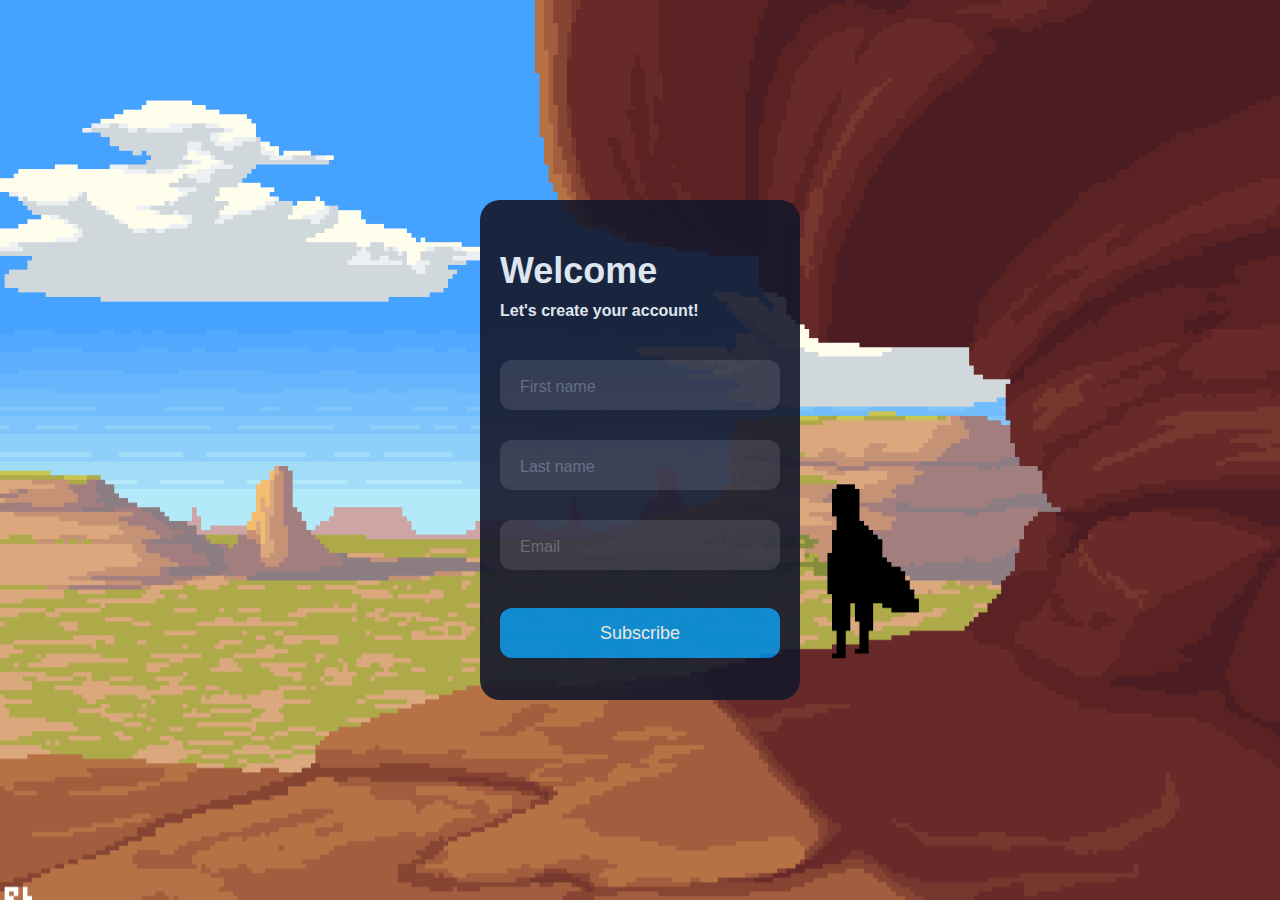
<file: index.html>
<!DOCTYPE html>
<html lang="fr">
<head>
    <meta charset="UTF-8">
    <meta http-equiv="X-UA-Compatible" content="IE=edge">
    <meta name="viewport" content="width=device-width, initial-scale=1.0">
    <title>PixeList</title>
    <link rel="stylesheet" href="assets/CSS/style.css">
    <link rel="stylesheet" href="assets/CSS/responsive.css">
</head>
<body>
    <div class="form">
        <div class="title">Welcome</div>
        <div class="subtitle">Let's create your account!</div>
        <div class="input-container ic1">
            <input id="firstname" class="input" type="text" placeholder=" " />
            <div class="cut"></div>
            <label for="firstname" class="placeholder">First name</label>
        </div>
        <div class="input-container ic2">
            <input id="lastname" class="input" type="text" placeholder=" " />
            <div class="cut"></div>
            <label for="lastname" class="placeholder">Last name</label>
        </div>
        <div class="input-container ic2">
            <input id="email" class="input" type="text" placeholder=" " />
            <div class="cut cut-short"></div>
            <label for="email" class="placeholder">Email </label>
            
        </div>
        <button onclick="document.location.href='list.html'" id="button" type="text" class="submit">Subscribe</button>
    </div>
    <script src="assets/script/script.js"></script>
</body>
</html>
</file>
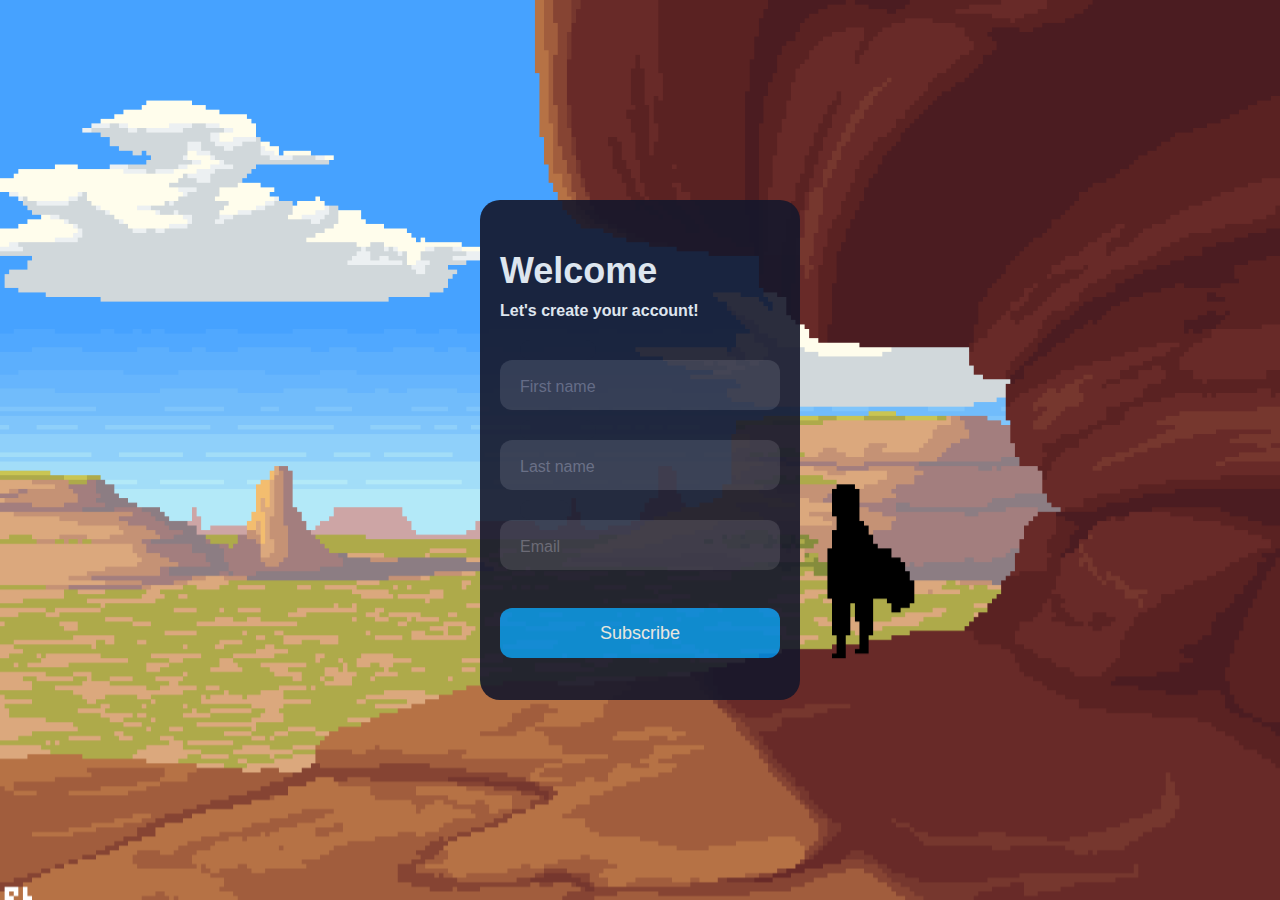
<file: login.html>
<!DOCTYPE html>
<html lang="fr">
<head>
    <meta charset="UTF-8">
    <meta http-equiv="X-UA-Compatible" content="IE=edge">
    <meta name="viewport" content="width=device-width, initial-scale=1.0">
    <title>PixeList</title>
    <link rel="stylesheet" href="assets/CSS/style.css">
</head>
<body>
    <div class="form">
        <div class="title">Welcome</div>
        <div class="subtitle">Let's create your account!</div>
        <div class="input-container ic1">
            <input id="firstname" class="input" type="text" placeholder=" " />
            <div class="cut"></div>
            <label for="firstname" class="placeholder">First name</label>
        </div>
        <div class="input-container ic2">
            <input id="lastname" class="input" type="text" placeholder=" " />
            <div class="cut"></div>
            <label for="lastname" class="placeholder">Last name</label>
        </div>
        <div class="input-container ic2">
            <input id="email" class="input" type="text" placeholder=" " />
            <div class="cut cut-short"></div>
            <label for="email" class="placeholder">Email </label>
            
        </div>
        <button onclick="document.location.href='list.html'" id="button" type="text" class="submit">Subscribe</button>
    </div>
    <script src="assets/script/script.js"></script>
</body>
</html>
</file>
<file: assets/CSS/style.css>
*{
    margin: 0;
    padding: 0;
    box-sizing: border-box;
}

body{
    background-image:url('../phlusocosta-deserto.gif');
    background-size: cover;
    object-fit: cover;
    height: 100vh;
    display: flex;
    align-items: center;
    justify-content:center;
}

.form {
    background-color: #15172b;
    border-radius: 20px;
    box-sizing: border-box;
    height: 500px;
    padding: 20px;
    width: 320px;
    opacity: 0.90;
}

.title {
    color: #eee;
    font-family: sans-serif;
    font-size: 36px;
    font-weight: 600;
    margin-top: 30px;
}

.subtitle {
    color: #eee;
    font-family: sans-serif;
    font-size: 16px;
    font-weight: 600;
    margin-top: 10px;
}

.input-container {
    height: 50px;
    position: relative;
    width: 100%;
}

.ic1 {
    margin-top: 40px;
}

.ic2 {
    margin-top: 30px;
}

.input {
    background-color: #303245;
    border-radius: 12px;
    border: 0;
    box-sizing: border-box;
    color: #eee;
    font-size: 18px;
    height: 100%;
    outline: 0;
    padding: 4px 20px 0;
    width: 100%;
}

.cut {
    background-color: #15172b;
    border-radius: 10px;
    height: 20px;
    left: 20px;
    position: absolute;
    top: -20px;
    transform: translateY(0);
    transition: transform 200ms;
    width: 76px;
}

.cut-short {
    width: 50px;
}

.input:focus ~ .cut,
.input:not(:placeholder-shown) ~ .cut {
    transform: translateY(8px);
}



.placeholder {
    color: #65657b;
    font-family: sans-serif;
    left: 20px;
    line-height: 14px;
    pointer-events: none;
    position: absolute;
    transform-origin: 0 50%;
    transition: transform 200ms, color 200ms;
    top: 20px;
}

.input:focus ~ .placeholder,
.input:not(:placeholder-shown) ~ .placeholder {
    transform: translateY(-30px) translateX(10px) scale(0.75);
}

.input:not(:placeholder-shown) ~ .placeholder {
    color: #808097;
}

.input:focus ~ .placeholder {
    color: #f7f7f7;
}

.submit {
    background-color: #08d;
    border-radius: 12px;
    border: 0;
    box-sizing: border-box;
    color: #eee;
    cursor: pointer;
    font-size: 18px;
    height: 50px;
    margin-top: 38px;
    outline: 0;
    text-align: center;
    width: 100%;
}

.submit:active {
    background-color: #06b;
}
</file>
<file: assets/CSS/responsive.css>
/* Format Portable */
@media only screen and (max-width: 600px) {
    body {
        background-image:url('../img/view-vista.gif');
    }
    }
/* Format tablette / Paysage */
    @media only screen and (min-width: 601px) and (max-width: 850px) {
        body {
            background-image:url('../img/mogolfiBG.webp');
        }
        }
</file>
